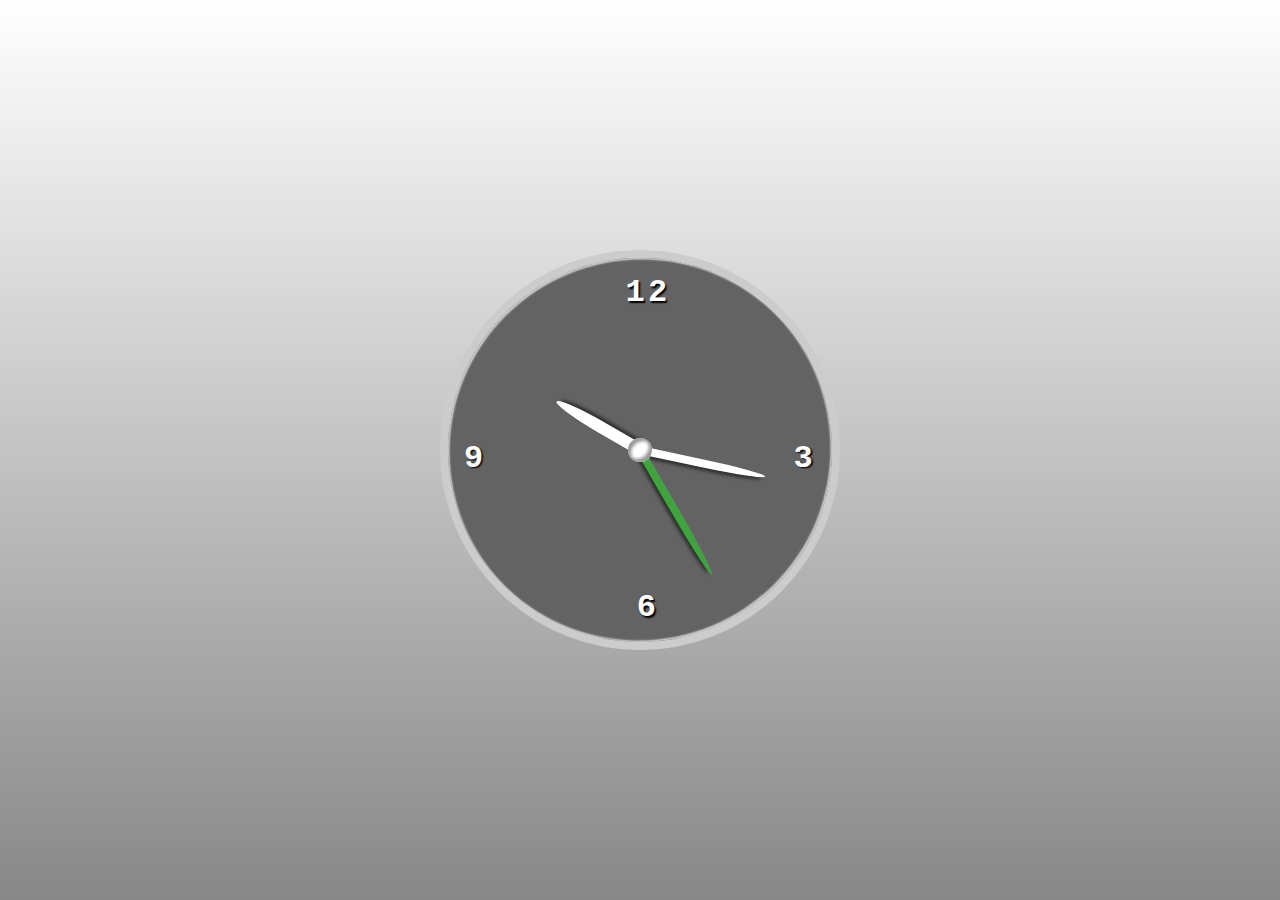
<file: Clock/index.html>
<!DOCTYPE html>
<html lang="en">

<head>
    <meta charset="UTF-8">
    <meta http-equiv="X-UA-Compatible" content="IE=edge">
    <meta name="viewport" content="width=device-width, initial-scale=1.0">
    <link rel="stylesheet" href="style.css">
    <title>Clock</title>
</head>

<body>
    <div class="container">
        <div class="clock-wrapper">

            <!-- <div class="center-dot"></div> -->

            <div class="numbers">
                <div id="twelve">12</div>
                <div id="three">3</div>
                <div id="six">6</div>
                <div id="nine">9</div>
            </div>

            <div class="arrows">
                <div id="hour"></div>
                <div id="minute"></div>
                <div id="second"></div>
            </div>
        </div>
    </div>

    <script src="script.js"></script>
</body>

</html>
</file>
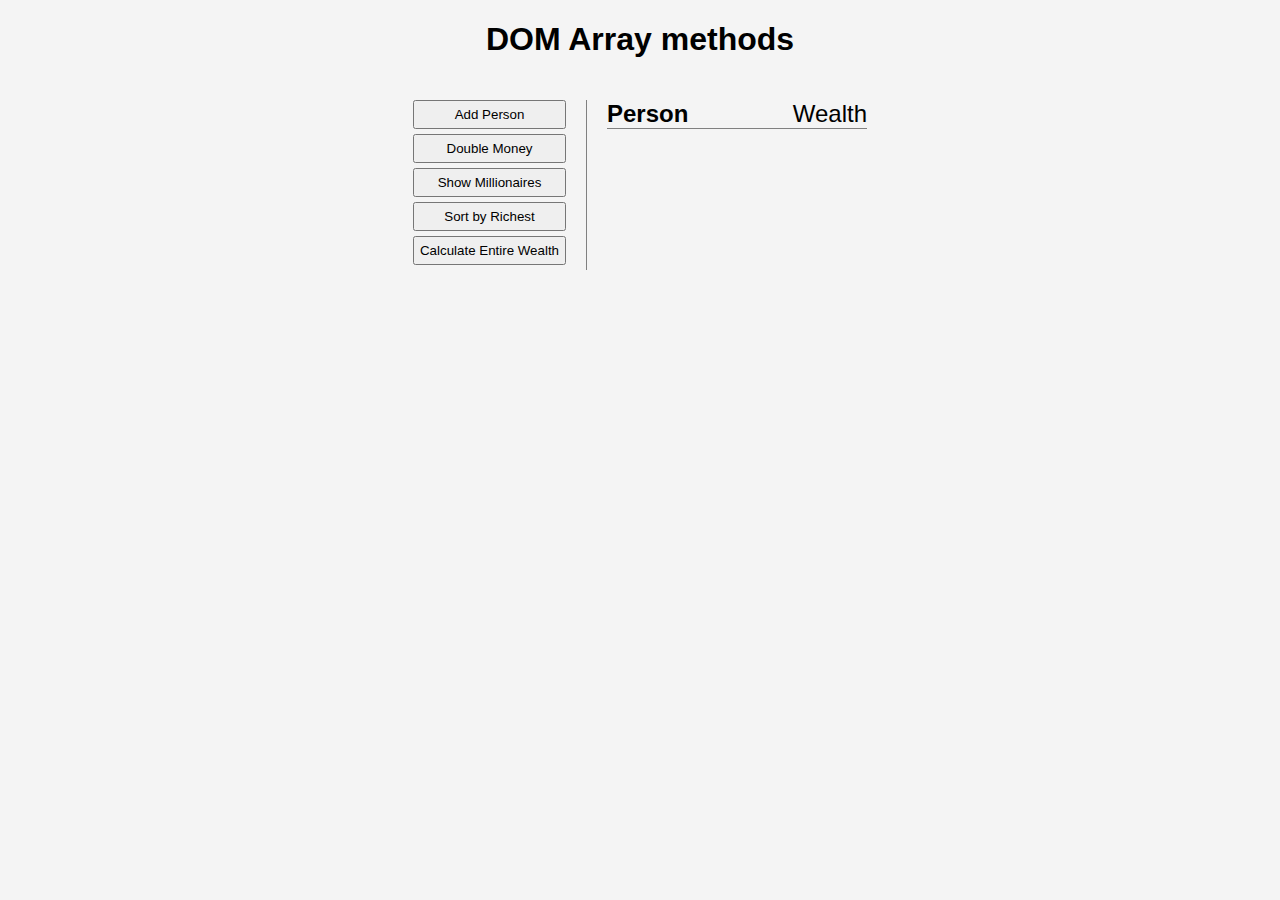
<file: DOM and Array methods/index.html>
<!DOCTYPE html>
<html lang="en">

<head>
    <meta charset="UTF-8">
    <meta http-equiv="X-UA-Compatible" content="IE=edge">
    <meta name="viewport" content="width=device-width, initial-scale=1.0">
    <link rel="stylesheet" href="style.css">
    <title>DOM array methods</title>
</head>

<body>
    <h1>DOM Array methods</h1>

    <div class="container">
        <aside>
            <button id="addPersonBtn">Add Person</button>
            <button id="doubleMoneyBtn">Double Money</button>
            <button id="showMillionairesBtn">Show Millionaires</button>
            <button id="sortBtn">Sort by Richest</button>
            <button id="calculateWealthBtn">Calculate Entire Wealth</button>
        </aside>

        <main>
            <h2><strong>Person</strong>Wealth</h2>
            <div id="personWrapper">

            </div>
        </main>
    </div>

    <script src="script.js"></script>
</body>

</html>
</file>
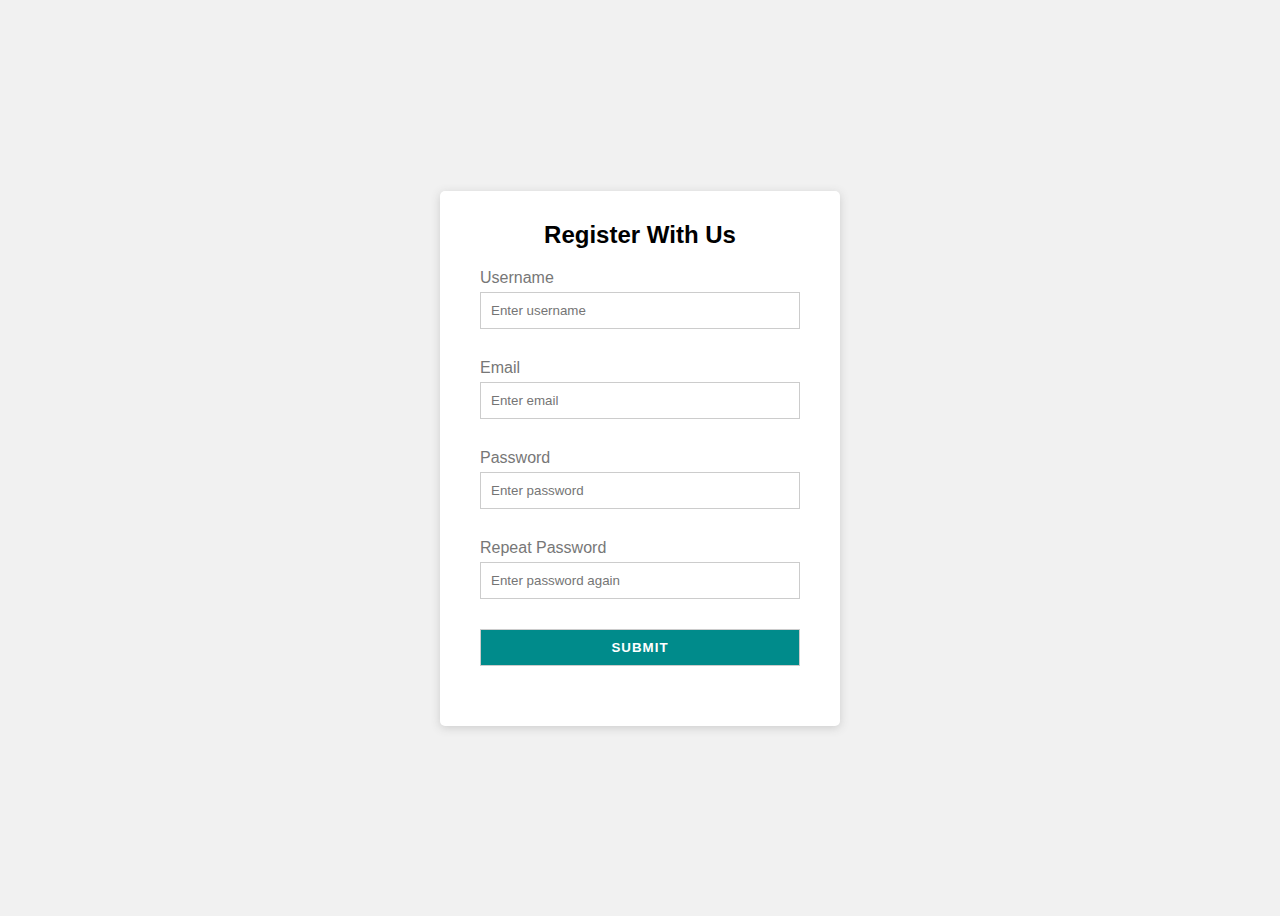
<file: Form Validation/index.html>
<!DOCTYPE html>
<html lang="en">

<head>
    <meta charset="UTF-8">
    <meta http-equiv="X-UA-Compatible" content="IE=edge">
    <meta name="viewport" content="width=device-width, initial-scale=1.0">
    <link rel="stylesheet" href="style.css">
    <title>Form Validation</title>
</head>

<body>
    <div class="container">
        <form class="form" id="form">
            <h2>Register With Us</h2>
            <div class="form-control">
                <label for="username">Username</label>
                <input type="text" id="username" placeholder="Enter username">
                <small>Error Message</small>
            </div>
            <div class="form-control">
                <label for="email">Email</label>
                <input type="text" id="email" placeholder="Enter email">
                <small>Error Message</small>
            </div>
            <div class="form-control">
                <label for="password">Password</label>
                <input type="password" id="password" placeholder="Enter password">
                <small>Error Message</small>
            </div>
            <div class="form-control ">
                <label for="password2">Repeat Password</label>
                <input type="password" id="password2" placeholder="Enter password again">
                <small>Error Message</small>
            </div>
            <div class="form-control">
                <input type="submit" id="submitBtn" value="Submit">
            </div>
        </form>
    </div>
    <script src="script.js"></script>
</body>

</html>
</file>
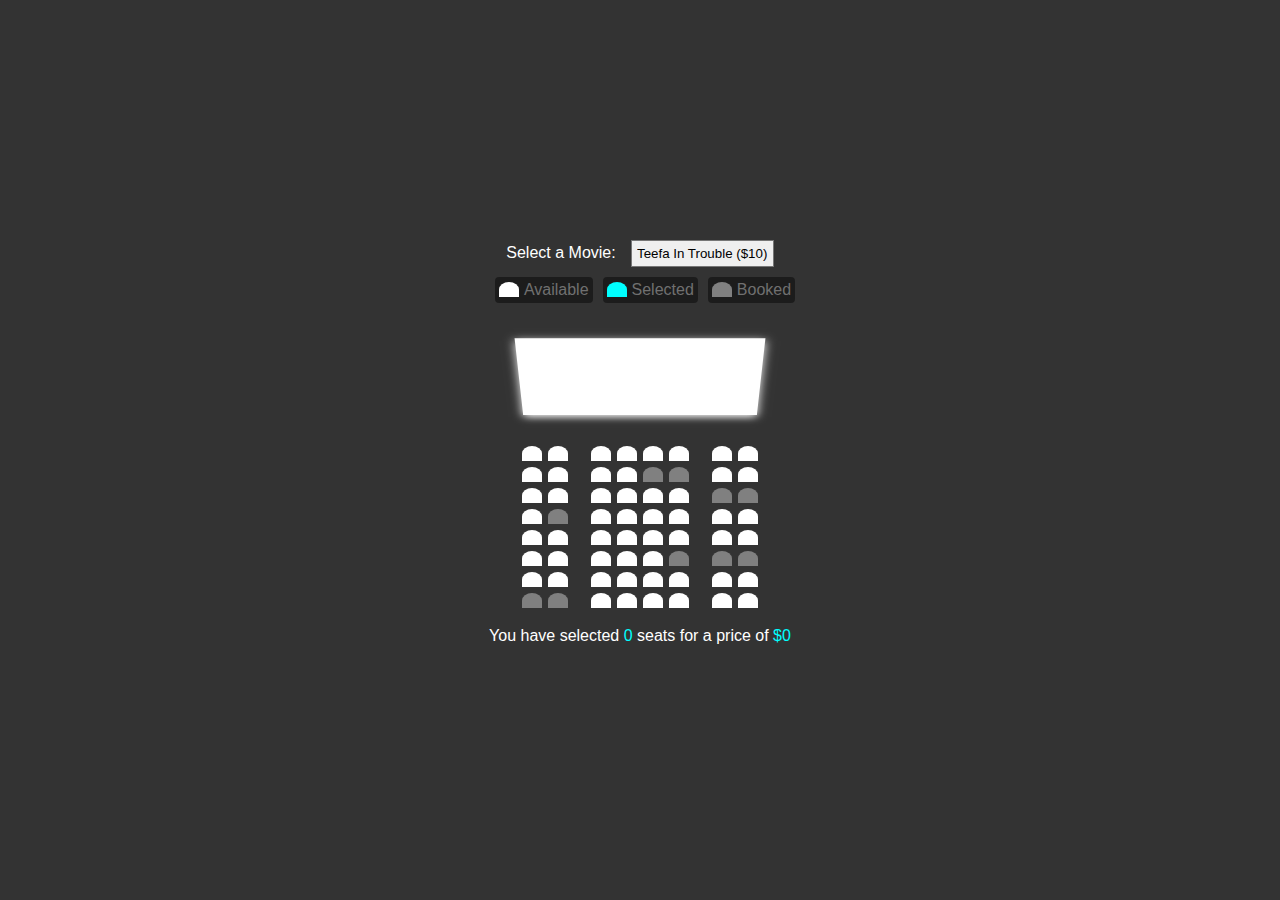
<file: Movie Booking/index.html>
<!DOCTYPE html>
<html lang="en">

<head>
    <meta charset="UTF-8">
    <meta http-equiv="X-UA-Compatible" content="IE=edge">
    <meta name="viewport" content="width=device-width, initial-scale=1.0">
    <link rel="stylesheet" href="style.css">
    <title>Movie Booking</title>
</head>

<body>
    <div class="movie-selector">
        <span>Select a Movie:</span>
        <select id="movie">
            <option value="10">Teefa In Trouble ($10)</option>
            <option value="12">Heer Ranja ($12)</option>
            <option value="4">Motorcycle Girl($4)</option>
        </select>
    </div>
    <ul class="label-info">
        <li>
            <div class="seat"></div>
            <span>Available</span>
        </li>
        <li>
            <div class="seat selected"></div>
            <span>Selected</span>
        </li>
        <li>
            <div class="seat booked"></div>
            <span>Booked</span>
        </li>
    </ul>

    <div class="container">
        <div class="screen"></div>

        <div class="row">
            <div class="seat"></div>
            <div class="seat"></div>
            <div class="seat"></div>
            <div class="seat"></div>
            <div class="seat"></div>
            <div class="seat"></div>
            <div class="seat"></div>
            <div class="seat"></div>
        </div>
        <div class="row">
            <div class="seat"></div>
            <div class="seat"></div>
            <div class="seat"></div>
            <div class="seat"></div>
            <div class="seat booked"></div>
            <div class="seat booked"></div>
            <div class="seat"></div>
            <div class="seat"></div>
        </div>
        <div class="row">
            <div class="seat"></div>
            <div class="seat"></div>
            <div class="seat"></div>
            <div class="seat"></div>
            <div class="seat"></div>
            <div class="seat"></div>
            <div class="seat booked"></div>
            <div class="seat booked"></div>
        </div>
        <div class="row">
            <div class="seat"></div>
            <div class="seat booked"></div>
            <div class="seat"></div>
            <div class="seat"></div>
            <div class="seat"></div>
            <div class="seat"></div>
            <div class="seat"></div>
            <div class="seat"></div>
        </div>
        <div class="row">
            <div class="seat"></div>
            <div class="seat"></div>
            <div class="seat"></div>
            <div class="seat"></div>
            <div class="seat"></div>
            <div class="seat"></div>
            <div class="seat"></div>
            <div class="seat"></div>
        </div>
        <div class="row">
            <div class="seat"></div>
            <div class="seat"></div>
            <div class="seat"></div>
            <div class="seat"></div>
            <div class="seat"></div>
            <div class="seat booked"></div>
            <div class="seat booked"></div>
            <div class="seat booked"></div>
        </div>
        <div class="row">
            <div class="seat"></div>
            <div class="seat"></div>
            <div class="seat"></div>
            <div class="seat"></div>
            <div class="seat"></div>
            <div class="seat"></div>
            <div class="seat"></div>
            <div class="seat"></div>
        </div>
        <div class="row">
            <div class="seat booked"></div>
            <div class="seat booked"></div>
            <div class="seat"></div>
            <div class="seat"></div>
            <div class="seat"></div>
            <div class="seat"></div>
            <div class="seat"></div>
            <div class="seat"></div>
        </div>
    </div>
    <p class="text">
        You have selected <span id="count">0</span> seats for a price of <span>$</span><span id="total">0</span>
    </p>

    <script src="script.js"></script>
</body>

</html>
</file>
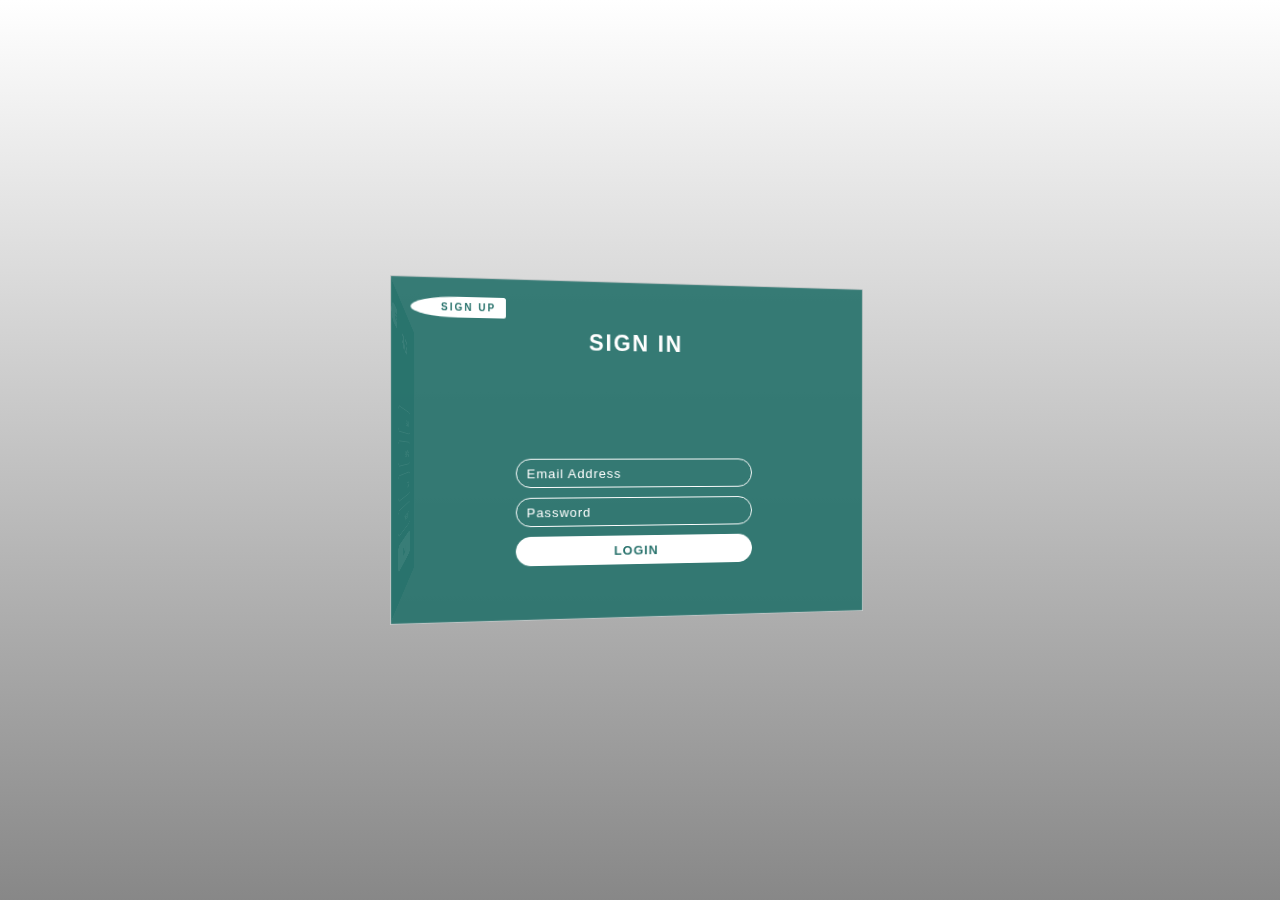
<file: Registeration Form/index.html>
<!DOCTYPE html>
<html lang="en">
<head>
    <meta charset="UTF-8">
    <meta http-equiv="X-UA-Compatible" content="IE=edge">
    <meta name="viewport" content="width=device-width, initial-scale=1.0">
    <link rel="stylesheet" href="style.css"> 
    <title>Register / Login</title>
</head>
<body>
    <div class="container">
        <div class="forms-wrapper">
            <form action="" class="signin-form">
                <a href="#" class="signup-btn">Sign Up</a>
                <h2>Sign In</h2>
                <div class="inputs-wrapper">
                    <input type="text" name="" placeholder="Email Address">
                    <input type="password" placeholder="Password">
                    <input type="submit" value="Login">
                </div>
            </form>
            <form action="" class="signup-form">
                <a href="#" class="signin-btn">Sign In</a>
                <h2>Sign Up</h2>
                <div class="inputs-wrapper">
                    <input type="text" placeholder="Your Name">
                    <input type="text" name="" placeholder="Email Address">
                    <input type="password" placeholder="Password">
                    <input type="password" placeholder="Confirm Password">
                    <input type="submit" value="Sign Up">
                </div>
            </form>
        </div>
    </div>
    <script src="script.js"></script>
</body>
</html>
</file>
<file: Clock/style.css>
* {
  margin: 0;
  padding: 0;
  -webkit-box-sizing: border-box;
          box-sizing: border-box;
  text-decoration: none;
}

html {
  font-size: 100%;
  font-family: Arial, Helvetica, sans-serif;
}

.container {
  width: 100%;
  height: 100vh;
  background: -webkit-gradient(linear, left top, left bottom, from(rgba(255, 255, 255, 0.5)), to(rgba(17, 17, 17, 0.5))), url("https://picsum.photos/seed/picsum/1366/768") center no-repeat;
  background: linear-gradient(rgba(255, 255, 255, 0.5), rgba(17, 17, 17, 0.5)), url("https://picsum.photos/seed/picsum/1366/768") center no-repeat;
  background-size: cover;
  -webkit-perspective: 100rem;
          perspective: 100rem;
}

.clock-wrapper {
  text-align: center;
  -webkit-user-select: none;
     -moz-user-select: none;
      -ms-user-select: none;
          user-select: none;
  color: #fff;
  width: 25rem;
  height: 25rem;
  position: absolute;
  top: 50%;
  left: 50%;
  -webkit-transform: translate(-50%, -50%);
          transform: translate(-50%, -50%);
  background: #636363;
  border: .5rem #ccc solid;
  border-radius: 50%;
  -webkit-box-shadow: 0.1rem 0.1rem 0.1rem #ccc inset, -0.1rem -0.1rem 0.1rem #ccc inset;
          box-shadow: 0.1rem 0.1rem 0.1rem #ccc inset, -0.1rem -0.1rem 0.1rem #ccc inset;
}

.clock-wrapper::before {
  content: "";
  width: 1.5rem;
  height: 1.5rem;
  background: #fff;
  border-radius: 100%;
  position: absolute;
  top: 50%;
  left: 50%;
  -webkit-transform: translate(-50%, -50%);
          transform: translate(-50%, -50%);
  -webkit-box-shadow: 0.2rem 0.2rem 0.2rem #999999 inset, -0.2rem -0.2rem 0.2rem #999999 inset;
          box-shadow: 0.2rem 0.2rem 0.2rem #999999 inset, -0.2rem -0.2rem 0.2rem #999999 inset;
  z-index: 10;
}

.clock-wrapper .numbers {
  width: 100%;
  height: 100%;
  position: absolute;
  top: 0;
  left: 0;
}

.clock-wrapper .numbers div {
  font-size: 2rem;
  font-family: "Courier New", Courier, monospace;
  font-weight: bold;
  letter-spacing: 0.2rem;
  text-shadow: 0.1rem 0.1rem 0.1rem black;
}

.clock-wrapper .numbers #twelve {
  position: absolute;
  top: 1rem;
  left: 12.5rem;
  -webkit-transform: translateX(-50%);
          transform: translateX(-50%);
}

.clock-wrapper .numbers #three {
  position: absolute;
  top: 12.5rem;
  right: 1rem;
  -webkit-transform: translateY(-50%);
          transform: translateY(-50%);
}

.clock-wrapper .numbers #nine {
  position: absolute;
  top: 12.5rem;
  left: 1rem;
  -webkit-transform: translateY(-50%);
          transform: translateY(-50%);
}

.clock-wrapper .numbers #six {
  position: absolute;
  bottom: 1rem;
  left: 12.5rem;
  -webkit-transform: translateX(-50%);
          transform: translateX(-50%);
}

.clock-wrapper .arrows {
  width: 100%;
  height: 100%;
  position: absolute;
  top: 0;
  left: 0;
  display: -webkit-box;
  display: -ms-flexbox;
  display: flex;
  -webkit-box-pack: center;
      -ms-flex-pack: center;
          justify-content: center;
}

.clock-wrapper .arrows div {
  position: absolute;
  width: 0.5rem;
  height: 9rem;
  bottom: 50%;
  -webkit-transform-origin: center bottom;
          transform-origin: center bottom;
  -webkit-transform: translate(-50%, -50%);
          transform: translate(-50%, -50%);
  border-radius: 100% 100% 0 0;
  background: #fff;
  -webkit-box-shadow: 0.2rem 0.2rem 0.2rem rgba(0, 0, 0, 0.5);
          box-shadow: 0.2rem 0.2rem 0.2rem rgba(0, 0, 0, 0.5);
}

.clock-wrapper .arrows #second {
  -webkit-transform: rotate(270deg);
          transform: rotate(270deg);
  background: #40a340;
}

.clock-wrapper .arrows #minute {
  -webkit-transform: rotate(120deg);
          transform: rotate(120deg);
  height: 8rem;
}

.clock-wrapper .arrows #hour {
  -webkit-transform: rotate(0deg);
          transform: rotate(0deg);
  width: 0.7rem;
  height: 6rem;
}
/*# sourceMappingURL=style.css.map */
</file>
<file: DOM and Array methods/style.css>
* {
    box-sizing: border-box;
}

body {
    background: #f4f4f4;
    font-family: Arial, Helvetica, sans-serif;
    margin: 0;
    display: flex;
    flex-direction: column;
    justify-content: center;
    align-items: center;
}

.container {
    display: flex;
    margin-top: 20px;
    max-width: 800px;
}

aside {
    display: flex;
    flex-direction: column;
    padding: 0 20px;
    border-right: 1px solid grey;
}

aside button {
    padding: 5px;
    margin-bottom: 5px;
}



main {
    width: 300px;
    padding: 0 20px;
    flex: 1;
}

main h2 {
    /*  heading */
    margin: 0;
    margin-bottom: 20px;
    font-weight: normal;
    border-bottom: 1px solid grey;

    display: flex;
    justify-content: space-between;
    align-items: center;
}

main h3 {
    /* footer for total */
    padding: 5px;
    margin: 20px 0 0;
    background: #fff;
    font-weight: normal;
    border-bottom: 1px solid grey;
    display: flex;
    justify-content: space-between;
    align-items: center;
}

.person {
    display: flex;
    justify-content: space-between;
    align-items: center;
    font-size: 20px;
    margin-bottom: 10px;
}
</file>
<file: Form Validation/style.css>
* {
  -webkit-box-sizing: border-box;
  box-sizing: border-box;
}

body {
  min-height: 100vh;
  display: -webkit-box;
  display: -ms-flexbox;
  display: flex;
  -webkit-box-pack: center;
  -ms-flex-pack: center;
  justify-content: center;
  -webkit-box-align: center;
  -ms-flex-align: center;
  align-items: center;
  background: #f1f1f1;
  font-family: Arial, Helvetica, sans-serif;
}

.container {
  background: #fff;
  border-radius: 5px;
  width: 400px;
  -webkit-box-shadow: 0 2px 10px #ccc;
  box-shadow: 0 2px 10px #ccc;
}

.form {
  padding: 30px 40px;
}

.form h2 {
  margin: 0 0 20px;
  text-align: center;
}

.form-control {
  margin-bottom: 10px;
  padding-bottom: 20px;
  position: relative;
}

.form-control label {
  display: block;
  color: #777;
  margin-bottom: 5px;
}

.form-control input {
  display: block;
  width: 100%;
  padding: 10px;
  outline: none;
  border: 1px solid #ccc;
}

.form-control small {
  position: absolute;
  color: #c02a2a;
  bottom: 0px;
  left: 0px;
  visibility: hidden;
}

.form-control.error input {
  border-color: #c02a2a;
}

.form-control.error small {
  visibility: visible;
}

.form-control.success input {
  border-color: green;
}

#submitBtn {
  background: darkcyan;
  color: #fff;
  font-weight: bold;
  letter-spacing: 1px;
  text-transform: uppercase;
}

/*# sourceMappingURL=style.css.map */
</file>
<file: Movie Booking/style.css>
*{
    box-sizing: border-box; 
}

body{
    background: #333;
    min-height: 100vh;
    margin: 0;
    color: #fff;
    font-family: -apple-system, BlinkMacSystemFont, 'Segoe UI', Roboto, Oxygen, Ubuntu, Cantarell, 'Open Sans', 'Helvetica Neue', sans-serif;
    display: flex;
    flex-direction: column;
    justify-content: center;
    align-items: center;
}

.movie-selector{
    display: flex;
    justify-content: center;
    align-items: center;
}
#movie{
    margin-left: 15px;
    appearance: none;
    padding: 5px;
    text-align: center;
}

.label-info{
    display: flex;
    margin: 0;
    padding: 10px 0;
    list-style: none;
    justify-content: center;
}
.label-info li{
    background: rgba(0, 0, 0, 0.438);
    padding: 4px;
    border-radius: 4px;
    display: flex;
    margin-left: 10px;
    justify-content: center;
    align-items: center;
    color: #707070;
}
.label-info li span{
    margin-left: 5px;
}


.container{
    display: flex;
    flex-direction: column;
    justify-content: center;
    align-items: center;
    perspective: 1000px;
}

.screen{
    width: 100%;
    height: 100px;
    background: rgb(255, 255, 255);
    margin: 15px 0;
    transform: rotateX(-45deg);
    box-shadow: 0 3px 10px rgb(255, 255, 255);
}

.seat{
    width: 20px;
    height: 15px;
    background: #fff;
    border-top-left-radius: 50%;
    border-top-right-radius: 50%;
    cursor: pointer;
}
.seat.selected{
    background: aqua;
}
.seat.booked{
    background: gray;
    
    cursor: initial;
}

.row{
    display: flex;
}
.row .seat{
    margin: 3px;
}
.row .seat:not(.booked):hover{
    transform: scale(1.2);
}

.row .seat:nth-of-type(2){
    margin-right: 20px;
}
.row .seat:nth-last-of-type(2){
    margin-left: 20px;
}




.text{
    text-align: center;
}
.text span{
    color: aqua;
}
</file>
<file: Registeration Form/style.css>
* {
  margin: 0;
  padding: 0;
  -webkit-box-sizing: border-box;
          box-sizing: border-box;
  text-decoration: none;
}

html {
  font-size: 62.5%;
  font-family: Arial, Helvetica, sans-serif;
}

.container {
  width: 100%;
  height: 100vh;
  background: -webkit-gradient(linear, left top, left bottom, from(rgba(255, 255, 255, 0.5)), to(rgba(17, 17, 17, 0.5))), url("https://picsum.photos/seed/picsum/1366/768") center no-repeat;
  background: linear-gradient(rgba(255, 255, 255, 0.5), rgba(17, 17, 17, 0.5)), url("https://picsum.photos/seed/picsum/1366/768") center no-repeat;
  background-size: cover;
  -webkit-perspective: 100rem;
          perspective: 100rem;
}

.forms-wrapper {
  -webkit-transform-style: preserve-3d;
          transform-style: preserve-3d;
  position: absolute;
  top: calc(50% - 17.5rem);
  left: calc(50% - 25rem);
  -webkit-transition: 1s;
  transition: 1s;
  -webkit-transform: rotateY(10deg);
          transform: rotateY(10deg);
}

.forms-wrapper.change {
  -webkit-transform: rotateY(100deg);
          transform: rotateY(100deg);
  left: calc(50% + 25rem);
}

.forms-wrapper form {
  position: absolute;
  width: 50rem;
  height: 35rem;
  background: rgba(40, 114, 108, 0.925);
  display: -webkit-box;
  display: -ms-flexbox;
  display: flex;
  -webkit-box-orient: vertical;
  -webkit-box-direction: normal;
      -ms-flex-direction: column;
          flex-direction: column;
  -ms-flex-pack: distribute;
      justify-content: space-around;
  -webkit-box-align: center;
      -ms-flex-align: center;
          align-items: center;
  -webkit-box-shadow: 0.1rem 0.1rem 0.1rem #ccc inset, -0.1rem -0.1rem 0.1rem #ccc inset;
          box-shadow: 0.1rem 0.1rem 0.1rem #ccc inset, -0.1rem -0.1rem 0.1rem #ccc inset;
}

.forms-wrapper form.signup-form {
  -webkit-transform: rotateY(270deg) translateZ(25rem) translateX(-25rem);
          transform: rotateY(270deg) translateZ(25rem) translateX(-25rem);
}

.forms-wrapper form a {
  position: absolute;
  top: 2rem;
  background: #fff;
  color: #28726c;
  font-weight: 600;
  text-transform: uppercase;
  letter-spacing: 0.2rem;
  cursor: pointer;
}

.forms-wrapper form a.signup-btn {
  left: 2rem;
  padding: 0.5rem 1rem 0.5rem 3rem;
  border-radius: 100% 0.5rem 0.5rem 100%;
}

.forms-wrapper form a.signin-btn {
  right: 2rem;
  padding: 0.5rem 3rem 0.5rem 1rem;
  border-radius: 0.5rem 100% 100% 0.5rem;
}

.forms-wrapper form h2 {
  color: #fff;
  text-transform: uppercase;
  font-size: 2.3rem;
  letter-spacing: 0.2rem;
}

.forms-wrapper form .inputs-wrapper {
  display: -webkit-box;
  display: -ms-flexbox;
  display: flex;
  -webkit-box-orient: vertical;
  -webkit-box-direction: normal;
      -ms-flex-direction: column;
          flex-direction: column;
}

.forms-wrapper form .inputs-wrapper input {
  width: 25rem;
  height: 3rem;
  background: transparent;
  padding: 0.5rem 1rem;
  margin: 0.5rem 0;
  border: 0.1rem solid #fff;
  border-radius: 5rem;
  outline: none;
  letter-spacing: 0.1rem;
  color: #fff;
}

.forms-wrapper form .inputs-wrapper input::-webkit-input-placeholder {
  color: #fff;
  font-weight: 300;
}

.forms-wrapper form .inputs-wrapper input:-ms-input-placeholder {
  color: #fff;
  font-weight: 300;
}

.forms-wrapper form .inputs-wrapper input::-ms-input-placeholder {
  color: #fff;
  font-weight: 300;
}

.forms-wrapper form .inputs-wrapper input::placeholder {
  color: #fff;
  font-weight: 300;
}

.forms-wrapper form .inputs-wrapper input[type="submit"] {
  background: #fff;
  color: #28726c;
  cursor: pointer;
  font-weight: 900;
  text-transform: uppercase;
}
/*# sourceMappingURL=style.css.map */
</file>
